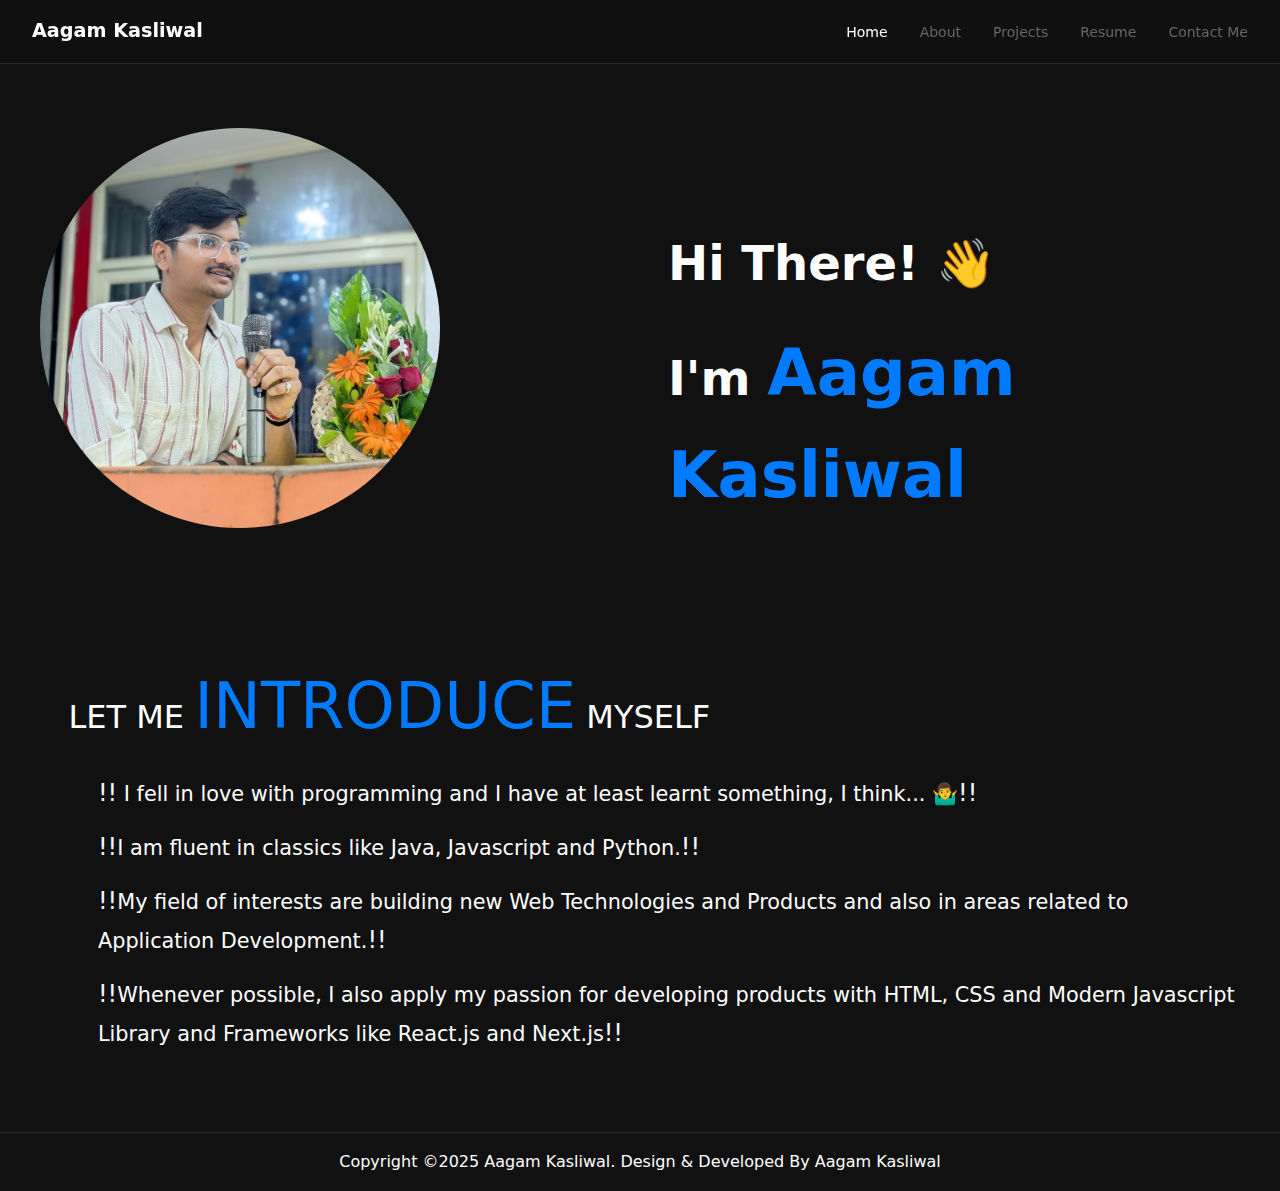
<file: index.html>
<!DOCTYPE html>
<html lang="en">

<head>
    <meta charset="UTF-8">
    <meta name="viewport" content="width=device-width, initial-scale=1.0">
    <title>Aagam Kasliwal - Portfolio</title>
    <link rel="stylesheet" href="style.css">
    <link rel="stylesheet" href="https://cdnjs.cloudflare.com/ajax/libs/font-awesome/6.4.0/css/all.min.css">
</head>

<body>
    <nav class="navbar">
        <div class="logo">Aagam Kasliwal</div>
        <div class="menu-btn">
            <i class="fas fa-bars"></i>
        </div>
        <ul class="nav-links">
            <li><a href="index.html" class="active">Home</a></li>
            <li><a href="about.html">About</a></li>
            <li><a href="projects.html">Projects</a></li>
            <li><a href="resume.html">Resume</a></li>
            <li><a href="contact.html">Contact Me</a></li>
        </ul>
    </nav>

    <main class="home-section">
        <div class="profile-container">
            <div class="profile-image">
                <img src="./logo/Self.jpg" alt="Profile Image">
            </div>
            <div class="intro-text">
                <h1>Hi There! 👋</h1>
                <h2>I'm <span class="highlight">Aagam Kasliwal</span></h2>
            </div>
        </div>
        <div class="intro-details" style="padding-left: 3%;">
            <p class="subtitle">LET ME <span class="highlight">INTRODUCE</span> MYSELF</p>
            <p class="intro-para"><span style="font-size: x-large; color: aliceblue;">!!</span> I fell in love with
                programming and I have at least learnt something, I think... 🤷‍♂️<span
                    style="font-size: x-large; color: aliceblue;">!!</span></p>
            <p class="intro-para"><span style="font-size: x-large; color: aliceblue;">!!</span>I am fluent in classics
                like
                Java, Javascript and Python.<spam style="font-size: x-large; color: aliceblue;">!!</spam>
            </p>
            <p class="intro-para"><span style="font-size: x-large; color: aliceblue;">!!</span>My field of interests are
                building new Web Technologies and Products and also in areas
                related to
                Application Development.<span style="font-size: x-large; color: aliceblue;">!!</span></p>
            <p class="intro-para"><span style="font-size: x-large; color: aliceblue;">!!</span>Whenever possible, I also
                apply my passion for developing products with HTML, CSS and Modern Javascript
                Library and Frameworks like React.js and Next.js<span style="font-size: x-large; color:
                        aliceblue;">!!</span></p>
        </div>
    </main>
    <footer>
        <p>Copyright ©2025 Aagam Kasliwal. Design & Developed By Aagam Kasliwal</p>
    </footer>
    <script src="script.js"></script>
    <script>
        document.querySelector('.menu-btn').addEventListener('click', () => {
            document.querySelector('.nav-links').classList.toggle('active');
        });
    </script>
</body>

</html>
</file>
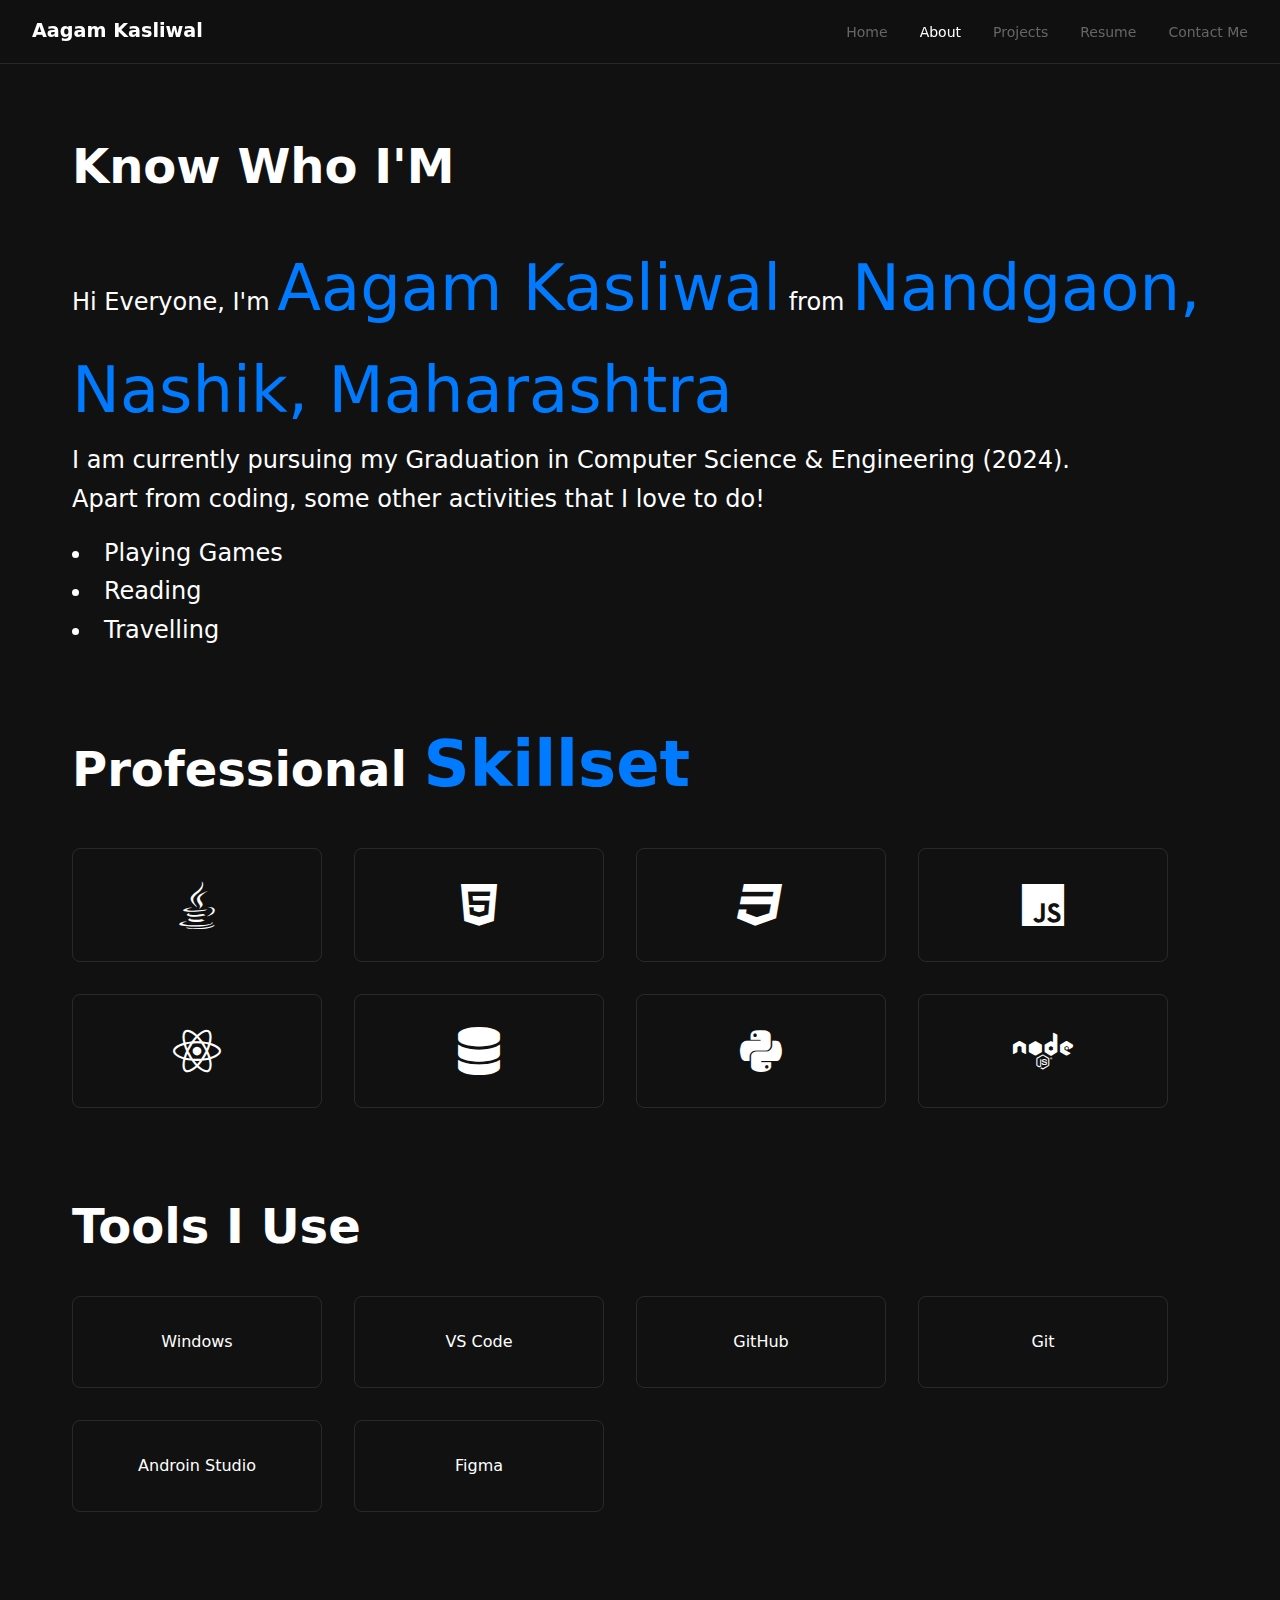
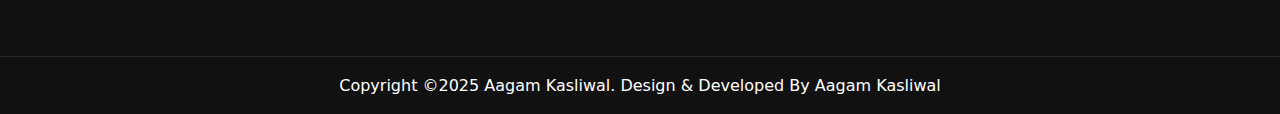
<file: about.html>
<!DOCTYPE html>
<html lang="en">
<head>
    <meta charset="UTF-8">
    <meta name="viewport" content="width=device-width, initial-scale=1.0">
    <title>About - Aagam Kasliwal</title>
    <link rel="stylesheet" href="style.css">
    <link rel="stylesheet" href="https://cdnjs.cloudflare.com/ajax/libs/font-awesome/6.4.0/css/all.min.css">
</head>
<body>
    <nav class="navbar">
        <div class="logo">Aagam Kasliwal</div>
        <div class="menu-btn">
            <i class="fas fa-bars"></i>
        </div>
        <ul class="nav-links">
            <li><a href="index.html">Home</a></li>
            <li><a href="about.html" class="active">About</a></li>
            <li><a href="projects.html">Projects</a></li>
            <li><a href="resume.html">Resume</a></li>
            <li><a href="contact.html">Contact Me</a></li>
        </ul>
    </nav>

    <main class="about-section">
        <section class="know-me">
            <h2>Know Who I'M</h2>
            <div class="about-content">
                <p>Hi Everyone, I'm <span class="highlight">Aagam Kasliwal</span> from <span class="highlight">Nandgaon, Nashik, Maharashtra</span></p>
                <p>I am currently pursuing my Graduation in Computer Science & Engineering (2024).</p>
                <p>Apart from coding, some other activities that I love to do!</p>
                <ul>
                    <li>Playing Games</li>
                    <li>Reading</li>
                    <li>Travelling</li>
                </ul>
            </div>
        </section>

        <section class="skills">
            <h2>Professional <span class="highlight">Skillset</span></h2>
            <div class="skill-grid">
                <div class="skill-card"><i class="fab fa-java"></i></div>
                <div class="skill-card"><i class="fab fa-html5"></i></div>
                <div class="skill-card"><i class="fab fa-css3"></i></div>
                <div class="skill-card"><i class="fab fa-js"></i></div>
                <div class="skill-card"><i class="fab fa-react"></i></div>
                <div class="skill-card"><i class="fas fa-database"></i></div>
                <div class="skill-card"><i class="fab fa-python"></i></div>
                <div class="skill-card"><i class="fab fa-node"></i></div>
            </div>
        </section>

        <section class="tools">
            <h2>Tools I Use</h2>
            <div class="tool-grid">
                <div class="tool-card">Windows</div>
                <div class="tool-card">VS Code</div>
                <div class="tool-card">GitHub</div>
                <div class="tool-card">Git</div>
                <div class="tool-card">Androin Studio</div>
                <div class="tool-card">Figma</div>
            </div>
        </section>
    </main>

    <footer>
        <p>Copyright ©2025 Aagam Kasliwal. Design & Developed By Aagam Kasliwal</p>
    </footer>

    <script src="script.js"></script>
    <script>
        document.querySelector('.menu-btn').addEventListener('click', () => {
            document.querySelector('.nav-links').classList.toggle('active');
        });
    </script>
</body>
</html>
</file>
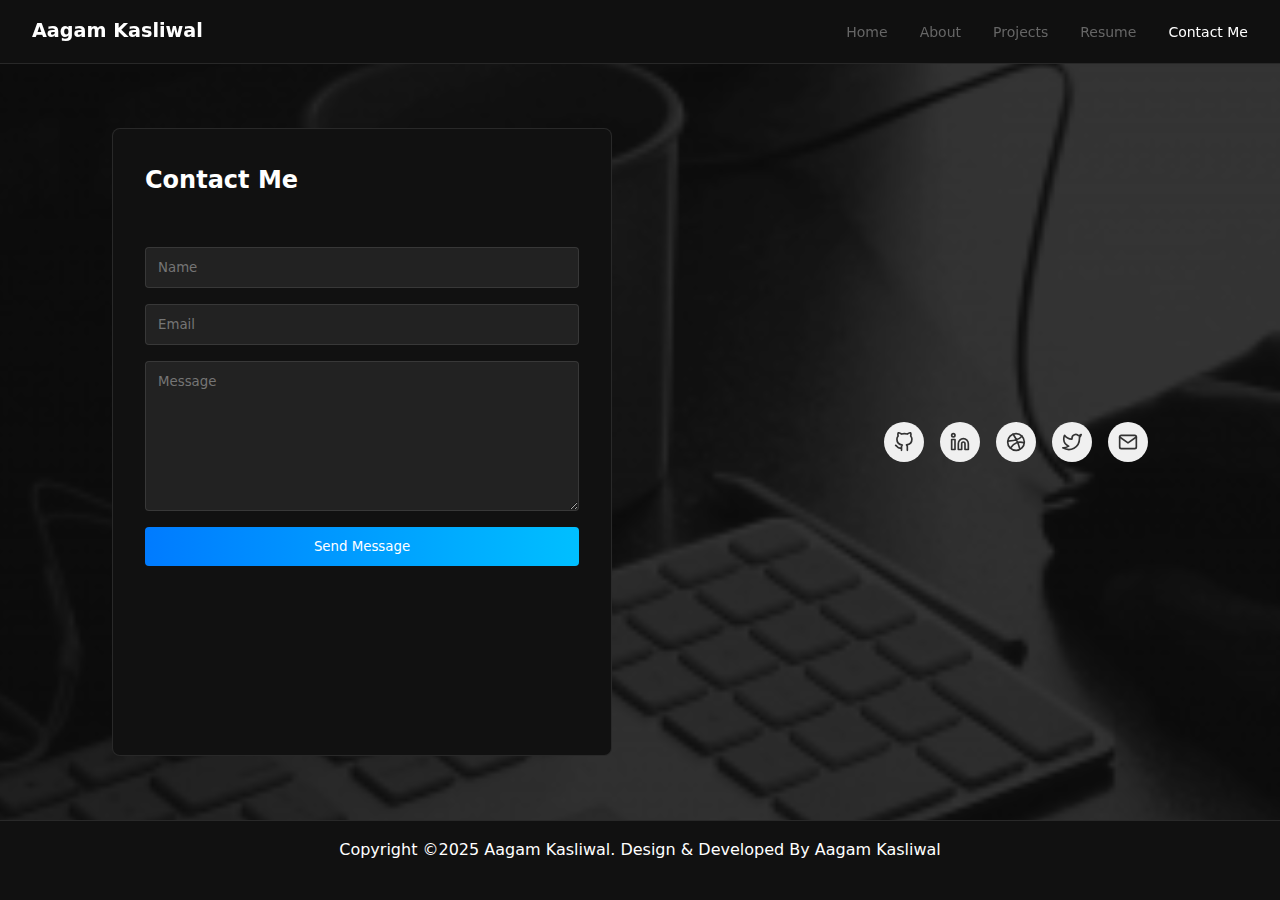
<file: contact.html>
<!DOCTYPE html>
<html lang="en">
<head>
    <meta charset="UTF-8">
    <meta name="viewport" content="width=device-width, initial-scale=1.0">
    <title>Contact - Aagam Kasliwal</title>
    <link rel="stylesheet" href="style.css">
    <link rel="stylesheet" href="https://cdnjs.cloudflare.com/ajax/libs/font-awesome/6.4.0/css/all.min.css">
</head>
<body>
    <nav class="navbar">
        <div class="logo">Aagam Kasliwal</div>
        <div class="menu-btn">
            <i class="fas fa-bars"></i>
        </div>
        <ul class="nav-links">
            <li><a href="index.html">Home</a></li>
            <li><a href="about.html">About</a></li>
            <li><a href="projects.html">Projects</a></li>
            <li><a href="resume.html">Resume</a></li>
            <li><a href="contact.html" class="active">Contact Me</a></li>
        </ul>
    </nav>

    <main class="contact-section">
        <div class="contact-container">
            <h2>Contact Me</h2>
            <form id="contact-form" action="https://formspree.io/f/meoeknno" method="POST">
                <input type="text" placeholder="Name" required>
                <input type="email" placeholder="Email" required>
                <textarea placeholder="Message" required></textarea>
                <button type="submit" class="send-btn">Send Message</button>
            </form>
        </div>
        <div class="social-links">
            <a href="https://github.com/AagamK" target="_blank" class="social-link" aria-label="GitHub">
              <svg xmlns="http://www.w3.org/2000/svg" width="24" height="24" viewBox="0 0 24 24" fill="none" stroke="currentColor" stroke-width="2" stroke-linecap="round" stroke-linejoin="round">
                <path d="M9 19c-5 1.5-5-2.5-7-3m14 6v-3.87a3.37 3.37 0 0 0-.94-2.61c3.14-.35 6.44-1.54 6.44-7A5.44 5.44 0 0 0 20 4.77 5.07 5.07 0 0 0 19.91 1S18.73.65 16 2.48a13.38 13.38 0 0 0-7 0C6.27.65 5.09 1 5.09 1A5.07 5.07 0 0 0 5 4.77a5.44 5.44 0 0 0-1.5 3.78c0 5.42 3.3 6.61 6.44 7A3.37 3.37 0 0 0 9 18.13V22"></path>
              </svg>
            </a>
            <a href="https://www.linkedin.com/in/aagamkasliwal/" target="_blank" class="social-link" aria-label="LinkedIn">
              <svg xmlns="http://www.w3.org/2000/svg" width="24" height="24" viewBox="0 0 24 24" fill="none" stroke="currentColor" stroke-width="2" stroke-linecap="round" stroke-linejoin="round">
                <path d="M16 8a6 6 0 0 1 6 6v7h-4v-7a2 2 0 0 0-2-2 2 2 0 0 0-2 2v7h-4v-7a6 6 0 0 1 6-6z"></path>
                <rect x="2" y="9" width="4" height="12"></rect>
                <circle cx="4" cy="4" r="2"></circle>
              </svg>
            </a>
            <a href="https://www.instagram.com/aagamkasliwal/" target="_blank" class="social-link" aria-label="Dribbble">
              <svg xmlns="http://www.w3.org/2000/svg" width="24" height="24" viewBox="0 0 24 24" fill="none" stroke="currentColor" stroke-width="2" stroke-linecap="round" stroke-linejoin="round">
                <circle cx="12" cy="12" r="10"></circle>
                <path d="M8.56 2.75c4.37 6.03 6.02 9.42 8.03 17.72m2.54-15.38c-3.72 4.35-8.94 5.66-16.88 5.85m19.5 1.9c-3.5-.93-6.63-.82-8.94 0-2.58.92-5.01 2.86-7.44 6.32"></path>
              </svg>
            </a>
            <a href="https://x.com/KasliwalAagam1" target="_blank" class="social-link" aria-label="Twitter">
              <svg xmlns="http://www.w3.org/2000/svg" width="24" height="24" viewBox="0 0 24 24" fill="none" stroke="currentColor" stroke-width="2" stroke-linecap="round" stroke-linejoin="round">
                <path d="M23 3a10.9 10.9 0 0 1-3.14 1.53 4.48 4.48 0 0 0-7.86 3v1A10.66 10.66 0 0 1 3 4s-4 9 5 13a11.64 11.64 0 0 1-7 2c9 5 20 0 20-11.5a4.5 4.5 0 0 0-.08-.83A7.72 7.72 0 0 0 23 3z"></path>
              </svg>
            </a>
            
            <a href="mailto:aagam1364@gmail.com" target="_blank" class="social-link" aria-label="Email">
              <svg xmlns="http://www.w3.org/2000/svg" width="24" height="24" viewBox="0 0 24 24" fill="none" stroke="currentColor" stroke-width="2" stroke-linecap="round" stroke-linejoin="round">
                <path d="M4 4h16c1.1 0 2 .9 2 2v12c0 1.1-.9 2-2 2H4c-1.1 0-2-.9-2-2V6c0-1.1.9-2 2-2z"></path>
                <polyline points="22,6 12,13 2,6"></polyline>
              </svg>
            </a>
          </div>
        <!-- <div class="social-links">
            <a href="https://www.linkedin.com/in/aagamkasliwal/"></a>
        </div> -->
    </main>

    <footer>
        <p>Copyright ©2025 Aagam Kasliwal. Design & Developed By Aagam Kasliwal</p>
    </footer>

    <script src="script.js"></script>
    <script>
        document.querySelector('.menu-btn').addEventListener('click', () => {
            document.querySelector('.nav-links').classList.toggle('active');
        });
    </script>
</body>
</html>
</file>
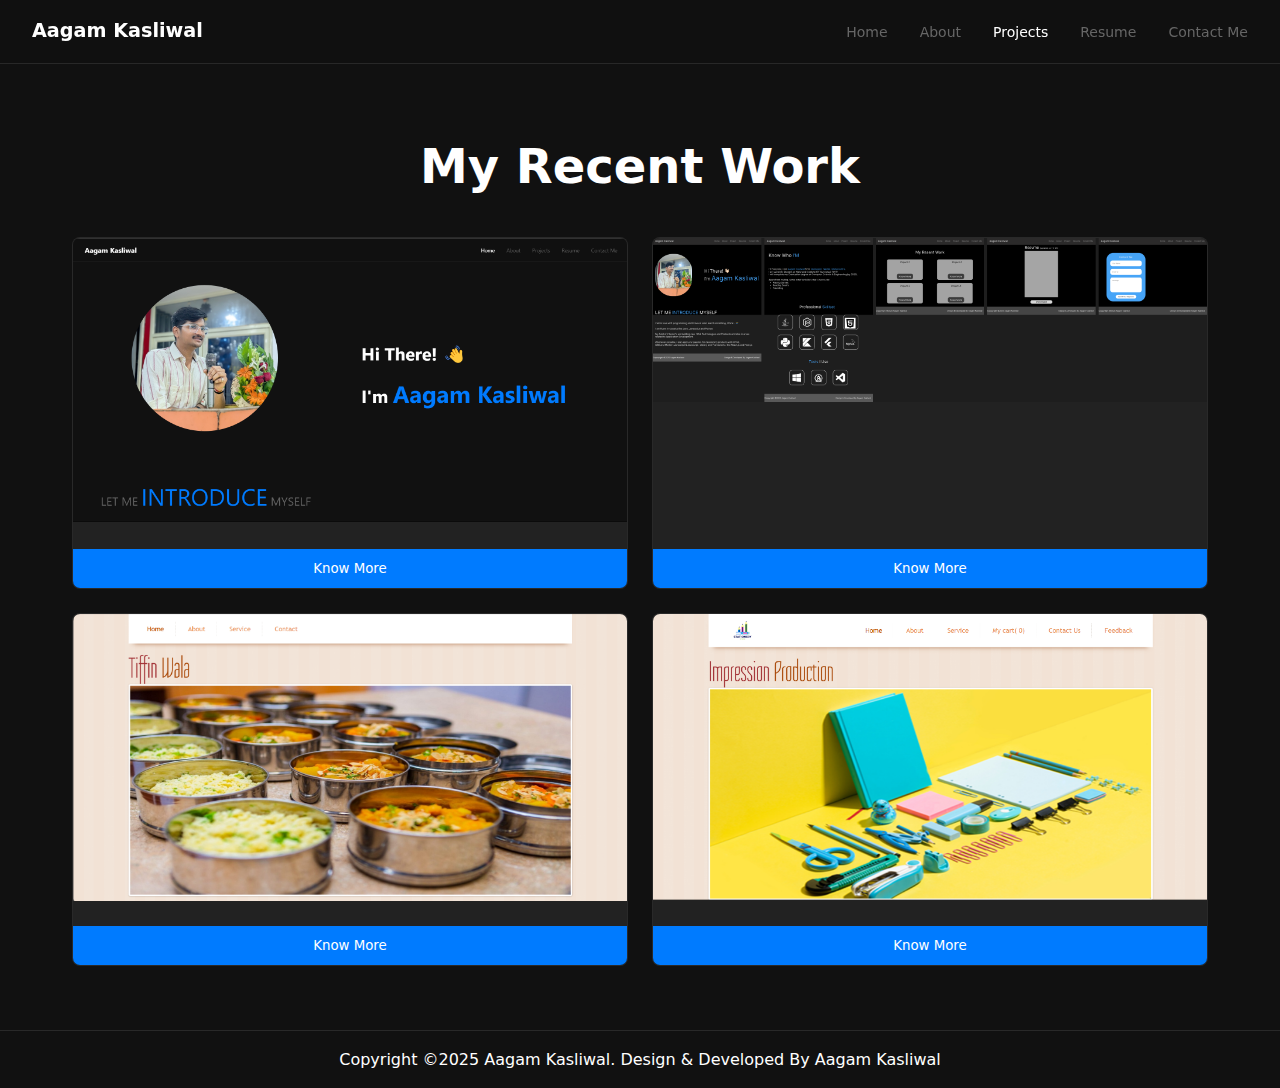
<file: projects.html>
<!DOCTYPE html>
<html lang="en">

<head>
    <meta charset="UTF-8">
    <meta name="viewport" content="width=device-width, initial-scale=1.0">
    <title>Projects - Aagam Kasliwal</title>
    <link rel="stylesheet" href="style.css">
    <link rel="stylesheet" href="https://cdnjs.cloudflare.com/ajax/libs/font-awesome/6.4.0/css/all.min.css">
</head>

<body>
    <nav class="navbar">
        <div class="logo">Aagam Kasliwal</div>
        <div class="menu-btn">
            <i class="fas fa-bars"></i>
        </div>
        <ul class="nav-links">
            <li><a href="index.html">Home</a></li>
            <li><a href="about.html">About</a></li>
            <li><a href="projects.html" class="active">Projects</a></li>
            <li><a href="resume.html">Resume</a></li>
            <li><a href="contact.html">Contact Me</a></li>
        </ul>
    </nav>

    <main class="projects-section">
        <h1>My Recent Work</h1>
        <div class="project-grid">
            <div class="project-card">
                <div class="project-image">
                    <img src="./logo/portfolio.png">
                </div>
                <button class="know-more">
                    <a href="./index.html" class="links-href">
                        Know More
                    </a>
                </button>
            </div>
            <div class="project-card">
                <div class="project-image">
                    <img src="./logo/Portfolio-Aagam.png">
                </div>
                <button class="know-more">
                    <a href="https://www.figma.com/design/yBNGOmr9X6K7QdD4rjUWel/Portfolio-Aagam?node-id=0-1&t=6cvO99TD7dSVpgsf-1"
                        target="_blank" class="links-href">
                        Know More
                    </a>
                </button>
            </div>
            <div class="project-card">
                <div class="project-image">
                    <img src="./logo/TiffinWala001.png">
                </div>
                <button class="know-more">
                    <a href="https://github.com/AagamK/TiffinWala" target="_blank" class="links-href">
                        Know More
                    </a>
                </button>
            </div>
            <div class="project-card">
                <div class="project-image">

                    <img src="./logo/books.png">
                </div>
                <button class="know-more">
                    <a href="https://github.com/AagamK/TiffinWala" target="_blank" class="links-href">
                        Know More
                    </a>
                </button>
            </div>

        </div>
    </main>

    <footer>
        <p>Copyright ©2025 Aagam Kasliwal. Design & Developed By Aagam Kasliwal</p>
    </footer>

    <script src="script.js"></script>
    <script>
        document.querySelector('.menu-btn').addEventListener('click', () => {
            document.querySelector('.nav-links').classList.toggle('active');
        });
    </script>
</body>

</html>
</file>
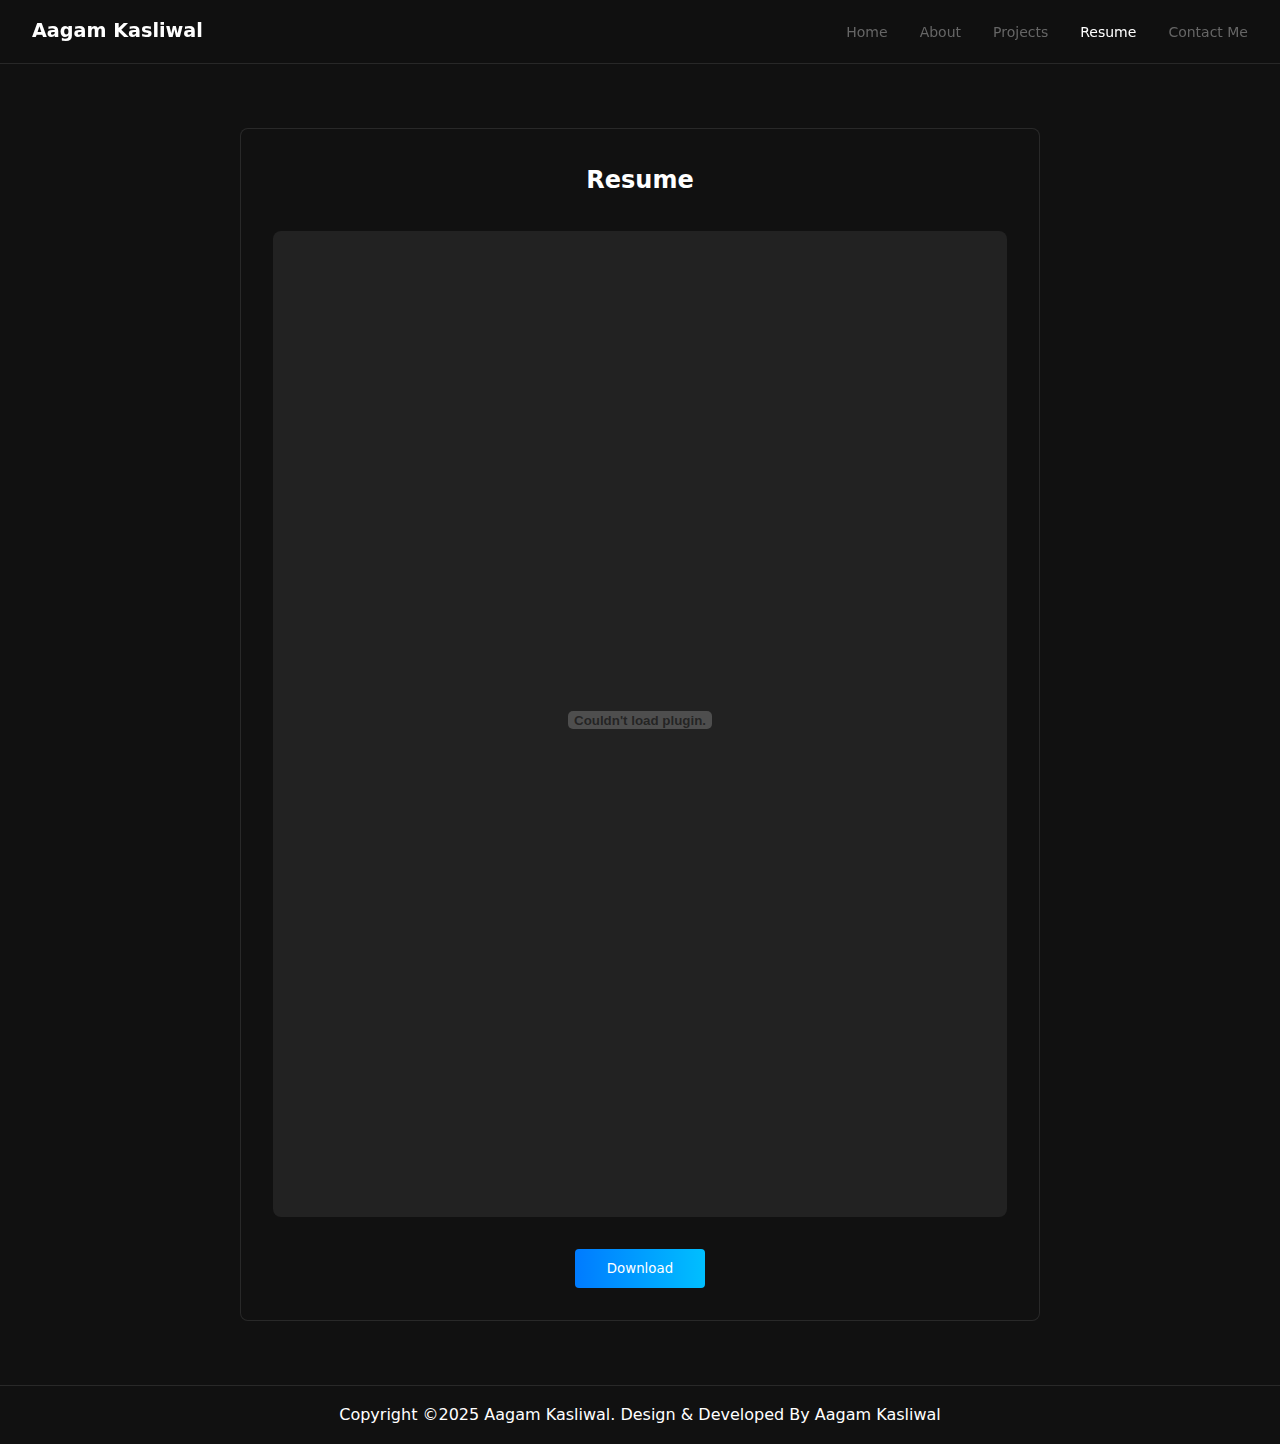
<file: resume.html>
<!DOCTYPE html>
<html lang="en">
<head>
    <meta charset="UTF-8">
    <meta name="viewport" content="width=device-width, initial-scale=1.0">
    <title>Resume - Aagam Kasliwal</title>
    <link rel="stylesheet" href="style.css">
    <link rel="stylesheet" href="https://cdnjs.cloudflare.com/ajax/libs/font-awesome/6.4.0/css/all.min.css">
</head>
<body>
    <nav class="navbar">
        <div class="logo">Aagam Kasliwal</div>
        <div class="menu-btn">
            <i class="fas fa-bars"></i>
        </div>
        <ul class="nav-links">
            <li><a href="index.html">Home</a></li>
            <li><a href="about.html">About</a></li>
            <li><a href="projects.html">Projects</a></li>
            <li><a href="resume.html" class="active">Resume</a></li>
            <li><a href="contact.html">Contact Me</a></li>
        </ul>
    </nav>

    <main class="resume-section">
        <div class="resume-container">
            <h2>Resume</h2>
            <div class="resume-content">
                <embed src="./logo/AAGAM -Resume.pdf" type="application/pdf" width="100%" height="100%">
            </div>
            <button class="download-btn">
                 <a href="./logo/AAGAM -Resume.pdf" style="color: white; text-decoration: none;" download>Download</a>
            </button>
        </div>
    </main>

    <footer>
        <p>Copyright ©2025 Aagam Kasliwal. Design & Developed By Aagam Kasliwal</p>
    </footer>

    <script src="script.js"></script>
    <script>
        document.querySelector('.menu-btn').addEventListener('click', () => {
            document.querySelector('.nav-links').classList.toggle('active');
        });
    </script>
</body>
</html>
</file>
<file: style.css>
/* Reset and base styles */
* {
    margin: 0;
    padding: 0;
    box-sizing: border-box;
    font-family: system-ui, -apple-system, sans-serif;
}

body {
    background-color: #111111;
    color: #ffffff;
    line-height: 1.6;
}

.links-href{
    color: white; 
    text-decoration: none;
}

/* Navigation */
.navbar {
    position: sticky;
    top: 0;
    background-color: rgba(17, 17, 17, 0.95);
    backdrop-filter: blur(10px);
    padding: 1rem 2rem;
    display: flex;
    justify-content: space-between;
    align-items: center;
    border-bottom: 1px solid rgba(255, 255, 255, 0.1);
    z-index: 1000;
}

.logo {
    font-weight: bold;
    font-size: 1.2rem;
}

.nav-links {
    display: flex;
    gap: 2rem;
    list-style: none;
}

.nav-links a {
    color: #666666;
    text-decoration: none;
    font-size: 0.875rem;
    transition: color 0.3s;
}

.nav-links a:hover,
.nav-links a.active {
    color: #ffffff;
}

.menu-btn {
    display: none;
    cursor: pointer;
}

/* Add styles for the menu button when active */
.menu-btn.active + .nav-links {
    display: flex;
}

/* Home Section */
.home-section {
    padding: 4rem 2rem;
}

.profile-container {
    display: flex;
    gap: 3rem;
    max-width: 1200px;
    margin: 0 auto;
    align-items: center;
}

.profile-image {
    flex-shrink: 0;
    padding-right: 15%;
    padding-bottom: 10%;
}

.profile-image img {
    width: 400px;
    height: 400px;
    border-radius: 50%;
    object-fit: cover;
}

.intro-text {
    flex-grow: 1;
}

.intro-text h1 {
    font-size: 3rem;
    margin-bottom: 1.25rem;
}

.intro-text h2 {
    font-size: 3rem;
    margin-bottom: 2rem;
}

.intro-para{
    padding-left: 2.5%;
    font-size: 1.30rem;
    margin-bottom: 1rem;
}

.highlight {
    color: #007bff;
    font-size: 4rem;
}

.intro-details {
    color: white;
}

.subtitle {
    margin-bottom: 1rem;
    font-size: xx-large;
}

/* About Section */
.about-section {
    padding: 4rem 2rem;
    max-width: 1200px;
    margin: 0 auto;
}

.about-section h2 {
    font-size: 3rem;
    margin-bottom: 2rem;
}

.about-content {
    color: white;
    font-size: 1.5rem;
    margin-bottom: 4rem;
}

.about-content ul {
    list-style-position: inside;
    margin-top: 1rem;
}

.skill-grid,
.tool-grid {
    display: grid;
    grid-template-columns: repeat(auto-fit, minmax(250px, 250px));
    gap: 2rem;
    margin-bottom: 5rem;
}

.skill-card,
.tool-card {
    border: 1px solid rgba(255, 255, 255, 0.1);
    padding: 2rem;
    border-radius: 0.5rem;
    display: flex;
    align-items: center;
    justify-content: center;
    transition: border-color 0.3s;
}

.skill-card:hover,
.tool-card:hover {
    border-color: #007bff;
}

.skill-card i {
    font-size: 3rem;
}

/* Projects Section */
.projects-section {
    padding: 4rem 2rem;
    max-width: 1200px;
    margin: 0 auto;
    text-align: center;
}

.projects-section h1{
    font-size: 3rem;
    margin-bottom: 2rem;
}

.project-grid {
    display: grid;
    grid-template-columns: repeat(auto-fit, minmax(400px, 1fr));
    gap: 1.5rem;
    margin-top: 2rem;
}

.project-card {
    background-color: #111111;
    border: 1px solid rgba(255, 255, 255, 0.1);
    border-radius: 0.5rem;
    overflow: hidden;
}

.project-image {
    aspect-ratio: 16/9;
    background-color: #222222;
}

.project-image img {
    width: 100%;
    height: auto;
    object-fit: cover;
}

.know-more {
    width: 100%;
    padding: 0.75rem;
    background-color: #007bff;
    color: white;
    border: none;
    cursor: pointer;
    transition: background-color 0.3s;
}

.know-more:hover {
    background-color: #0056b3;
}

/* Resume Section */
.resume-section {
    padding: 4rem 2rem;
}

.resume-container {
    max-width: 800px;
    margin: 0 auto;
    background-color: #111111;
    border: 1px solid rgba(255, 255, 255, 0.1);
    border-radius: 0.5rem;
    padding: 2rem;
    text-align: center;
}

.resume-content {
    aspect-ratio: 3/4;
    background-color: #222222;
    margin: 2rem 0;
    border-radius: 0.5rem;
}

.download-btn {
    background: linear-gradient(90deg, #007bff 0%, #00bfff 100%);
    color: white;
    border: none;
    padding: 0.75rem 2rem;
    border-radius: 0.25rem;
    cursor: pointer;
    display: inline-flex;
    align-items: center;
    gap: 0.5rem;
}

/* Contact Section */
.contact-section {
    height: 84vh;
    background-image: url(./logo/contactus-background.png);
    display : flex;
    padding: 4rem 2rem;
}

.contact-container {
    justify-content: center;
    width: 500px;
    margin-left: 5rem ;
    background-color: #111111;
    border: 1px solid rgba(255, 255, 255, 0.1);
    border-radius: 0.5rem;
    padding: 2rem;
}

.social-links {
    padding-left : 17rem;
    display: flex;
    justify-content: center;
    align-items: center;
    gap: 1rem;
    margin: 2rem 0;
  }
  
  .social-link {
    display: inline-flex;
    align-items: center;
    justify-content: center;
    width: 40px;
    height: 40px;
    border-radius: 50%;
    background-color: #f0f0f0;
    color: #333;
    transition: all 0.3s ease;
  }
  
  .social-link:hover {
    background-color: #333;
    color: #fff;
    transform: translateY(-3px);
    box-shadow: 0 4px 6px rgba(0, 0, 0, 0.1);
  }
  
  .social-link svg {
    width: 20px;
    height: 20px;
  }
  
  @media (max-width: 768px) {
    .social-links {
      flex-wrap: wrap;
    }
    
    .social-link {
      width: 36px;
      height: 36px;
    }
    
    .social-link svg {
      width: 18px;
      height: 18px;
    }
  }


/* .social-links{
    margin: 10%;
    display: flex;
    justify-content: center;
    gap: 1rem;
    margin-top: 2rem;
} */

#contact-form {
    display: grid;
    gap: 1rem;
    margin-top: 3rem;
}

#contact-form input,
#contact-form textarea {
    width: 100%;
    padding: 0.75rem;
    background-color: #222222;
    border: 1px solid rgba(255, 255, 255, 0.1);
    border-radius: 0.25rem;
    color: white;
}

#contact-form textarea {
    min-height: 150px;
    resize: vertical;
}

.send-btn {
    background: linear-gradient(90deg, #007bff 0%, #00bfff 100%);
    color: white;
    border: none;
    padding: 0.75rem;
    border-radius: 0.25rem;
    cursor: pointer;
}

/* Footer */
footer {
    text-align: center;
    padding: 1rem 2rem;
    bottom: 0%;
    color: white;
    border-top: 1px solid rgba(255, 255, 255, 0.1);
}

/* Responsive Design */
@media (max-width: 768px) {
    .menu-btn {
        display: block;
    }

    .nav-links {
        display: none;
        position: absolute;
        top: 100%;
        left: 0;
        right: 0;
        background-color: #111111;
        padding: 1rem;
        flex-direction: column;
        gap: 1rem;
        border-bottom: 1px solid rgba(255, 255, 255, 0.1);
    }

    .nav-links.active {
        display: flex;
    }

    .profile-container {
        flex-direction: column;
        text-align: center;
    }

    .profile-image img {
        width: 200px;
        height: 200px;
    }

    .intro-text h1, .intro-text h2 {
        font-size: 2rem;
    }

    .intro-para {
        font-size: 1rem;
    }

    .skill-grid, .tool-grid {
        grid-template-columns: repeat(2, 1fr);
    }

    .project-grid {
        grid-template-columns: 1fr;
    }

    .contact-section {
        flex-direction: column;
        align-items: center;
    }

    .contact-container {
        width: 100%;
        margin: 0;
    }

    .social-links {
        padding-left: 0;
        justify-content: center;
    }
}
</file>
